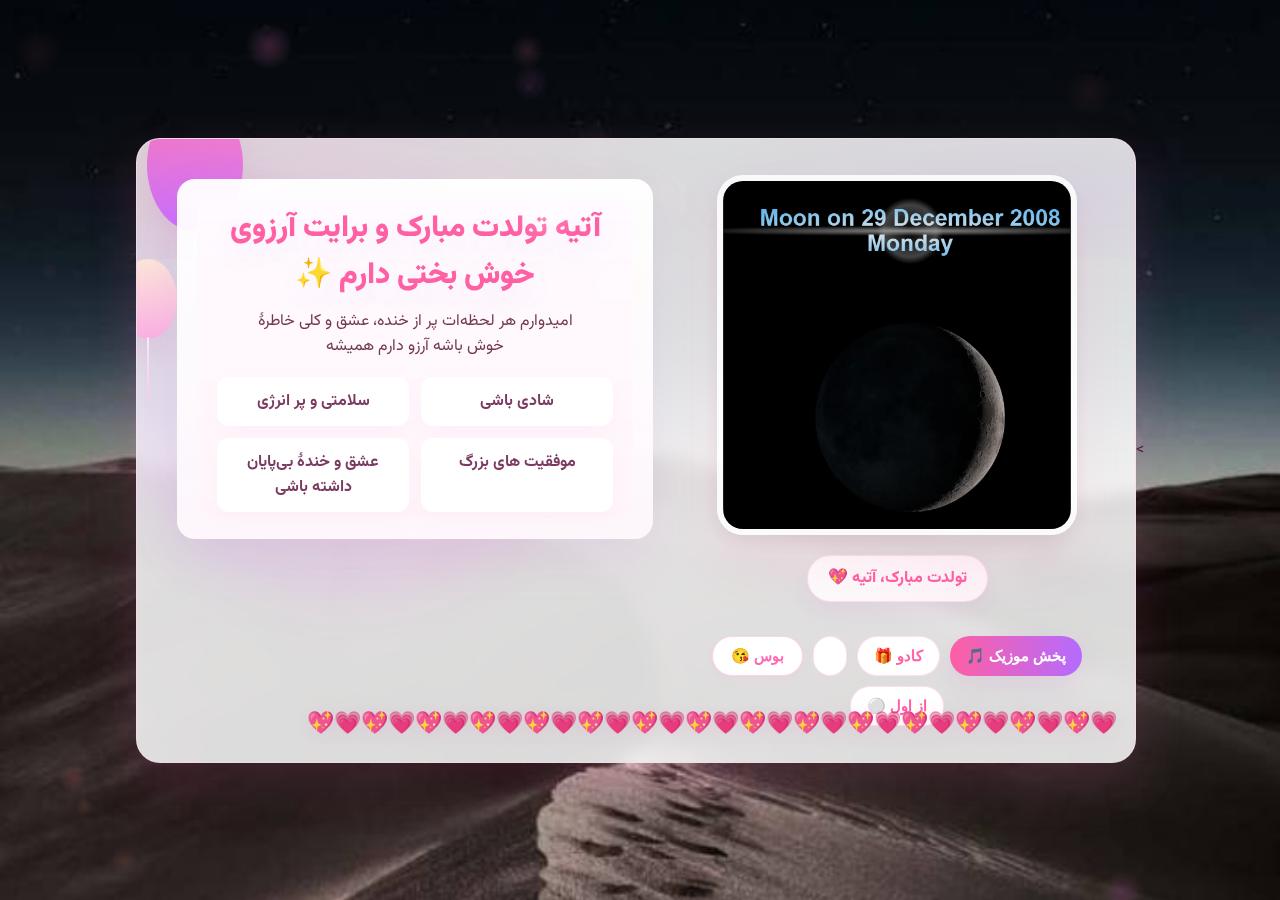
<file: index.HTML>
<!DOCTYPE html>
<html lang="fa" dir="rtl">
<head>
  <meta charset="utf-8"/>
  <meta name="viewport" content="width=device-width,initial-scale=1"/>
  <title>تولدت مبارک نرگس — نسخهٔ الیت 💎</title>

  <!-- فونت زیبا -->
  <link href="https://fonts.googleapis.com/css2?family=Vazirmatn:wght@300;500;700;900&display=swap" rel="stylesheet">
  <link rel="stylesheet" href="css/css.css">

  <!--
    فایل: birthday-narges-elite.html
    - برای تغییر عکس: تگ <img id="profilePhoto"> را عوض کن یا از دکمه "بارگذاری عکس" استفاده کن.
    - برای تغییر موزیک: تگ <audio id="bgMusic"> را ویرایش کن (src).
    - شمع‌ها را با کلیک روی کیک فوت کن تا شمع‌ها خاموش شوند.
    - این فایل مستقل است و نیازی به کتابخانه خارجی ندارد.
  -->


</head>
<body style="background: url('./im/IMG_20231121_204227_450.jpg') no-repeat center center fixed; background-size: cover;"></body>>

  <!-- background particle canvases -->
  <canvas id="bgCanvas" style="position:fixed; inset:0; z-index:0; pointer-events:none;"></canvas>

  <div class="stage" role="main" aria-label=" تولدت مبارک نفسم ">
    <div class="halo" aria-hidden="true"></div>

    <div class="grid">
      <!-- LEFT -->
      <div class="left">
        <div class="glow-rings" aria-hidden="true"></div>

        <div class="photo-wrap" id="photoWrap" title="عکس ">
          <!-- جایگزین کن: تگ img با id=profilePhoto -->
          <img id="profilePhoto" src="./im/Screenshot 2025-12-27 234914.png" alt="عکس"/>
        </div>

        <div class="name-banner">تولدت مبارک، آتیه 💖</div>
        <div class="small-note"></div>

        <div class="controls">
          <button class="btn" id="playBtn">پخش موزیک 🎵</button>
          <button class="btn alt" id="surpriseBtn"> کادو 🎁</button>
          <button class="btn alt" id="uploadBtn"></button>
          <button class="Mbtn-alt" id="kissBtn">بوس 😘</button>
          <button class="btn alt" id="resetBtn">از اول ⚪</button>
        </div>

        <input type="file" id="photoInput" accept="image/*" style="display:none" />
      </div>

      <!-- RIGHT -->
      <div class="right">
        <div class="panel" id="panel">
          <div class="inner" id="innerPanel">
            <div class="face front">
              <div class="hero-title">آتیه تولدت مبارک و برایت آرزوی خوش بختی دارم ✨</div>
              <div class="hero-sub">امیدوارم هر لحظه‌ات پر از خنده، عشق و کلی خاطرهٔ خوش باشه آرزو دارم  همیشه </div>

              <div class="wishes" aria-hidden="true">
                <div class="wish">شادی باشی</div>
                <div class="wish">سلامتی و پر انرژی</div>
                <div class="wish">موفقیت های  بزرگ</div>
                <div class="wish">عشق و خندهٔ بی‌پایان داشته باشی</div>
              </div>

              <div class="sparkle" aria-hidden="true"></div>
            </div>

            <div class="face back">
              <div style="display:flex; flex-direction:column; align-items:center; gap:8px;">
                <div class="hero-title" style="color:var(--accent-violet)">بزن بریم ! 🎉</div>
                <div class="hero-sub">کیک رو ببین و فوت کن تا شمع‌ها خاموش بشن </div>

                <div class="cake-wrap">
                  <div class="cake" id="cake">
                    <div class="candles" id="candles">
                      <div class="candle"><div class="flame"></div></div>
                      <div class="candle"><div class="flame"></div></div>
                      <div class="candle"><div class="flame"></div></div>
                    </div>
                    <div class="tier small"></div>
                    <div class="tier"><div class="smile" id="cakeSmile">😊</div></div>
                  </div>
                  <div class="blow-hint">کلیک کن یا فوت کن توی میکروفون — شمع‌ها خاموش می‌شن! 🎂</div>
                </div>

                <div style="margin-top:8px;">
                  <button class="btn" id="blowBtn">فوت کن 🎈</button>
                </div>
              </div>
            </div>
          </div>
        </div>

        <div class="candles" aria-hidden="true" style="margin-top:12px;"></div>
      </div>

    </div>

    <!-- decorative balloons -->
    <div class="balloons" aria-hidden="true" id="balloons">
      <div class="balloon big" style="left:40px; top:40px; transform-origin:center bottom; background: linear-gradient(180deg,#ff7bb7,#c86cff); animation-delay:0s;"></div>
      <div class="balloon med" style="left:140px; top:120px; background: linear-gradient(180deg,#ffd0f0,#ffa0d9); animation-delay:.3s;"></div>
      <div class="balloon small" style="left:60px; top:200px; background: linear-gradient(180deg,#ffefd6,#ffb6e0); animation-delay:.6s;"></div>
    </div>

    <div class="hearts" aria-hidden="true">💗💖💗💖💗💖💗💖💗💖💗💖💗💖💗💖💗💖💗💖💗💖💗💖💗💖💗💖💗💖</div>
  </div>

  <!-- background music (تغییر src به آهنگ دلخواه خودت) -->
  <audio id="bgMusic" loop preload="none" src="./mu/Talk Down, fedi - Dafi Surprise.mp3"></audio>



  <script src="js/js.js"></script>



  
</body>
</html>
</file>
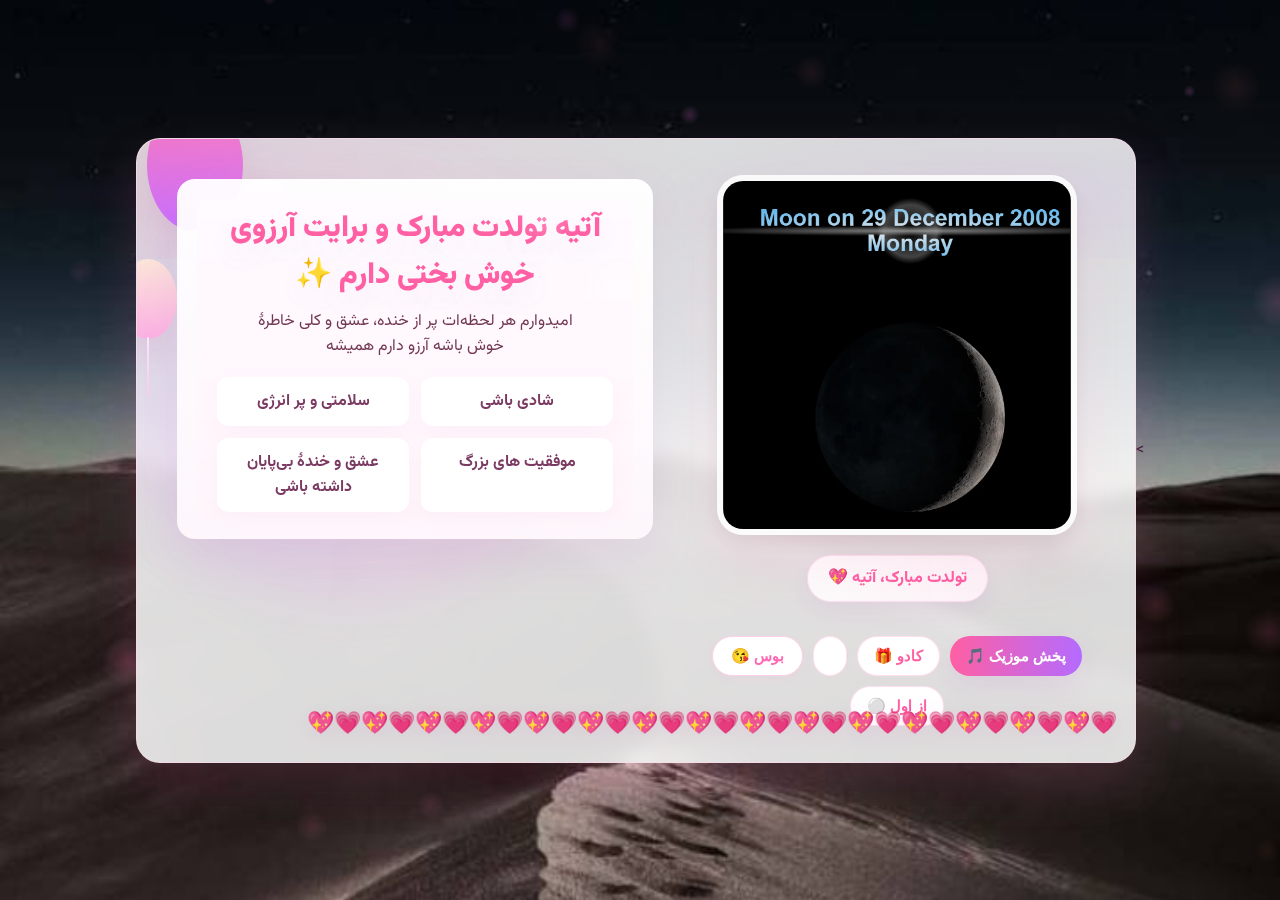
<file: index.html.html>
<!DOCTYPE html>
<html lang="fa" dir="rtl">
<head>
  <meta charset="utf-8"/>
  <meta name="viewport" content="width=device-width,initial-scale=1"/>
  <title>تولدت مبارک نرگس — نسخهٔ الیت 💎</title>

  <!-- فونت زیبا -->
  <link href="https://fonts.googleapis.com/css2?family=Vazirmatn:wght@300;500;700;900&display=swap" rel="stylesheet">
  <link rel="stylesheet" href="css/css.css">

  <!--
    فایل: birthday-narges-elite.html
    - برای تغییر عکس: تگ <img id="profilePhoto"> را عوض کن یا از دکمه "بارگذاری عکس" استفاده کن.
    - برای تغییر موزیک: تگ <audio id="bgMusic"> را ویرایش کن (src).
    - شمع‌ها را با کلیک روی کیک فوت کن تا شمع‌ها خاموش شوند.
    - این فایل مستقل است و نیازی به کتابخانه خارجی ندارد.
  -->


</head>
<body style="background: url('./im/IMG_20231121_204227_450.jpg') no-repeat center center fixed; background-size: cover;"></body>>

  <!-- background particle canvases -->
  <canvas id="bgCanvas" style="position:fixed; inset:0; z-index:0; pointer-events:none;"></canvas>

  <div class="stage" role="main" aria-label=" تولدت مبارک نفسم ">
    <div class="halo" aria-hidden="true"></div>

    <div class="grid">
      <!-- LEFT -->
      <div class="left">
        <div class="glow-rings" aria-hidden="true"></div>

        <div class="photo-wrap" id="photoWrap" title="عکس ">
          <!-- جایگزین کن: تگ img با id=profilePhoto -->
          <img id="profilePhoto" src="./im/Screenshot 2025-12-27 234914.png" alt="عکس"/>
        </div>

        <div class="name-banner">تولدت مبارک، آتیه 💖</div>
        <div class="small-note"></div>

        <div class="controls">
          <button class="btn" id="playBtn">پخش موزیک 🎵</button>
          <button class="btn alt" id="surpriseBtn"> کادو 🎁</button>
          <button class="btn alt" id="uploadBtn"></button>
          <button class="Mbtn-alt" id="kissBtn">بوس 😘</button>
          <button class="btn alt" id="resetBtn">از اول ⚪</button>
        </div>

        <input type="file" id="photoInput" accept="image/*" style="display:none" />
      </div>

      <!-- RIGHT -->
      <div class="right">
        <div class="panel" id="panel">
          <div class="inner" id="innerPanel">
            <div class="face front">
              <div class="hero-title">آتیه تولدت مبارک و برایت آرزوی خوش بختی دارم ✨</div>
              <div class="hero-sub">امیدوارم هر لحظه‌ات پر از خنده، عشق و کلی خاطرهٔ خوش باشه آرزو دارم  همیشه </div>

              <div class="wishes" aria-hidden="true">
                <div class="wish">شادی باشی</div>
                <div class="wish">سلامتی و پر انرژی</div>
                <div class="wish">موفقیت های  بزرگ</div>
                <div class="wish">عشق و خندهٔ بی‌پایان داشته باشی</div>
              </div>

              <div class="sparkle" aria-hidden="true"></div>
            </div>

            <div class="face back">
              <div style="display:flex; flex-direction:column; align-items:center; gap:8px;">
                <div class="hero-title" style="color:var(--accent-violet)">بزن بریم ! 🎉</div>
                <div class="hero-sub">کیک رو ببین و فوت کن تا شمع‌ها خاموش بشن </div>

                <div class="cake-wrap">
                  <div class="cake" id="cake">
                    <div class="candles" id="candles">
                      <div class="candle"><div class="flame"></div></div>
                      <div class="candle"><div class="flame"></div></div>
                      <div class="candle"><div class="flame"></div></div>
                    </div>
                    <div class="tier small"></div>
                    <div class="tier"><div class="smile" id="cakeSmile">😊</div></div>
                  </div>
                  <div class="blow-hint">کلیک کن یا فوت کن توی میکروفون — شمع‌ها خاموش می‌شن! 🎂</div>
                </div>

                <div style="margin-top:8px;">
                  <button class="btn" id="blowBtn">فوت کن 🎈</button>
                </div>
              </div>
            </div>
          </div>
        </div>

        <div class="candles" aria-hidden="true" style="margin-top:12px;"></div>
      </div>

    </div>

    <!-- decorative balloons -->
    <div class="balloons" aria-hidden="true" id="balloons">
      <div class="balloon big" style="left:40px; top:40px; transform-origin:center bottom; background: linear-gradient(180deg,#ff7bb7,#c86cff); animation-delay:0s;"></div>
      <div class="balloon med" style="left:140px; top:120px; background: linear-gradient(180deg,#ffd0f0,#ffa0d9); animation-delay:.3s;"></div>
      <div class="balloon small" style="left:60px; top:200px; background: linear-gradient(180deg,#ffefd6,#ffb6e0); animation-delay:.6s;"></div>
    </div>

    <div class="hearts" aria-hidden="true">💗💖💗💖💗💖💗💖💗💖💗💖💗💖💗💖💗💖💗💖💗💖💗💖💗💖💗💖💗💖</div>
  </div>

  <!-- background music (تغییر src به آهنگ دلخواه خودت) -->
  <audio id="bgMusic" loop preload="none" src="./mu/Talk Down, fedi - Dafi Surprise.mp3"></audio>



  <script src="js/js.js"></script>



  
</body>
</html>
</file>
<file: css/css.css>
:root{
    --bg-1: #fff6fb;
    --bg-2: #fff0f8;
    --primary-pink: #ff5fa3;
    --accent-violet: #b46bff;
    --gold: #ffd66b;
    --glass: rgba(255,255,255,0.42);
    --soft: rgba(255,255,255,0.85);
    --text: #3b103b;
  }
  *{box-sizing:border-box}
  html,body{height:100%;margin:0;font-family:'Vazirmatn',system-ui,-apple-system,Segoe UI,Roboto; background: linear-gradient(180deg,var(--bg-1),var(--bg-2)); -webkit-font-smoothing:antialiased; -moz-osx-font-smoothing:grayscale; color:var(--text)}
  body {display:flex;align-items:center;justify-content:center;padding:28px;
    background: 
  09130700659
  }

  /* Stage */
  .stage {
    width: min(1140px, 96vw);
    border-radius: 24px;
    padding: 26px;
    position: relative;
    overflow: visible;
    background: linear-gradient(180deg, rgba(255,255,255,0.72), rgba(255,250,255,0.7));
    box-shadow:
      0 24px 60px rgba(203,85,153,0.12),
      inset 0 1px 0 rgba(255,255,255,0.6);
    border: 1px solid rgba(255,215,235,0.6);
    backdrop-filter: blur(8px) saturate(120%);
  }

  /* glowing top */
  .halo {
    position:absolute; inset: 0 0 auto 0; height:120px; border-top-left-radius:24px; border-top-right-radius:24px; pointer-events:none;
    background: radial-gradient(500px 120px at 10% 50%, rgba(255,120,180,0.12), transparent),
                radial-gradient(400px 90px at 90% 50%, rgba(180,110,255,0.08), transparent);
    z-index:0;
  }

  .grid {
    display:grid;
    grid-template-columns: 420px 1fr;
    gap:22px;
    position:relative;
    z-index:2;
  }

  /* left column: big photo + rings + controls */
  .left {
    display:flex; flex-direction:column; align-items:center; gap:14px; padding:8px;
  }

  .photo-wrap {
    width: 360px; height:360px; border-radius:26px; overflow:hidden; position:relative;
    border: 6px solid rgba(255,255,255,0.85);
    box-shadow: 0 28px 60px rgba(255,90,160,0.10), 0 8px 20px rgba(0,0,0,0.06);
    transform-style:preserve-3d;
    background: linear-gradient(180deg, rgba(255,255,255,0.06), rgba(255,240,250,0.02));
  }
  .photo-wrap img { width:100%; height:100%; object-fit:cover; display:block; }

  /* 3D rings behind photo */
  .glow-rings {
    position:absolute; width:520px; height:520px; border-radius:50%; left:-80px; top:-80px; pointer-events:none; z-index:-1;
    filter: blur(28px) saturate(130%); mix-blend-mode:screen;
    background: conic-gradient(from 60deg, rgba(255,120,180,0.12), rgba(180,110,255,0.09), rgba(255,230,240,0.08));
    transform: translateZ(-40px);
  }

  .name-banner {
    margin-top:6px;
    padding:10px 20px; border-radius:999px;
    background: linear-gradient(90deg, rgba(255,255,255,0.92), rgba(255,245,250,0.9));
    border:1px solid rgba(255,200,230,0.55);
    box-shadow: 0 10px 26px rgba(185,85,200,0.08);
    font-weight:800; color:var(--primary-pink); letter-spacing:.6px;
  }

  .small-note { color: #7b3a62; opacity:0.9; font-size:13px }

  .controls { display:flex; gap:10px; flex-wrap:wrap; justify-content:center; margin-top:6px }

  .btn {
    padding:10px 16px; border-radius:999px; border:none; cursor:pointer; font-weight:800;
    box-shadow: 0 10px 26px rgba(180,80,200,0.10);
    transition: transform .18s ease, box-shadow .18s;
    color:white; background: linear-gradient(90deg,var(--primary-pink),var(--accent-violet));
  }
  .btn.alt { background: white; color: var(--primary-pink); border: 1px solid rgba(255,200,230,0.6); box-shadow: 0 8px 20px rgba(255,200,230,0.08) }
  .btn:active { transform: translateY(2px) scale(.997) }

  /* right: message panel */
  .right {
    padding:12px;
    display:flex; flex-direction:column; gap:10px; align-items:center;
  }

  .panel {
    width:100%;
    border-radius:18px;
    padding:20px;
    background: linear-gradient(180deg, rgba(255,255,255,0.96), rgba(255,248,253,0.95));
    box-shadow: 0 20px 48px rgba(180,80,200,0.10);
    position:relative;
    perspective:1200px; transform-style:preserve-3d;
  }

  .inner {
    width:100%; height:320px; transition: transform .9s cubic-bezier(.2,.9,.3,1); transform-style:preserve-3d; position:relative;
  }
  .panel.flipped .inner { transform: rotateY(180deg); }

  .face {
    position:absolute; inset:0; backface-visibility:hidden; border-radius:12px; display:flex; flex-direction:column; align-items:center; justify-content:center; gap:10px; padding:20px;
  }
  .front { background: linear-gradient(180deg, rgba(255,250,255,0.95), rgba(255,245,250,0.98)); }
  .back { transform: rotateY(180deg); background: linear-gradient(180deg, rgba(255,245,250,0.98), rgba(255,250,255,0.99)); }

  .hero-title {
    font-size:30px; font-weight:900; color:var(--primary-pink);
    text-shadow: 0 10px 30px rgba(180,80,200,0.10);
    letter-spacing: .6px;
  }

  .hero-sub { max-width:86%; text-align:center; color:#6b2f4a; opacity:.95; }

  .wishes { display:grid; grid-template-columns: repeat(2,1fr); gap:12px; margin-top:8px; width:100% }
  .wish { background:white; padding:12px; border-radius:12px; font-weight:700; color:#7b3a62; box-shadow: 0 8px 20px rgba(220,160,200,0.06) }

  .sparkle { position:absolute; width:180px; height:180px; right: -40px; top:-40px; pointer-events:none; filter: blur(12px); mix-blend-mode:screen; background: radial-gradient(circle at 30% 30%, rgba(255,255,255,0.9), transparent 10%), radial-gradient(circle at 70% 70%, rgba(255,240,220,0.8), transparent 12%); }

  /* cake */
  .cake-wrap { margin-top:10px; display:flex; align-items:center; gap:12px; flex-direction:column; }
  .cake {
    width:220px; height:160px; border-radius:18px; background: linear-gradient(180deg,#fff7fb,#ffeef8);
    position:relative; box-shadow: 0 18px 40px rgba(200,80,160,0.08); overflow:visible;
    display:flex; align-items:center; justify-content:center; flex-direction:column;
  }
  .cake .tier { width:170px; height:80px; background: linear-gradient(180deg,#ffd6ec,#ffc0e8); border-radius:12px; box-shadow: inset 0 -6px 12px rgba(255,255,255,0.25); display:flex; align-items:center; justify-content:center; }
  .cake .tier.small { width:120px; height:64px; margin-top:8px; background: linear-gradient(180deg,#fff0f6,#ffd8ee); }
  .cake .smile { font-size:28px; transform-origin:center; transition: transform .3s; }
  .candles { position:absolute; top: -24px; display:flex; gap:8px; }
  .candle {
    width:8px; height:36px; border-radius:6px; background: linear-gradient(180deg,#fff3b2,#ffd27a); box-shadow: inset 0 -3px 4px rgba(0,0,0,0.08);
    display:flex; align-items:flex-start; justify-content:center; position:relative;
  }
  .flame { width:10px; height:14px; border-radius:50%; background: radial-gradient(circle at 35% 30%, #fff6b2, #ffd66b 40%, #ff9b6b 70%); position:absolute; top:-12px; filter:blur(.2px); transform-origin:center; animation: flicker 600ms infinite; }
  @keyframes flicker { 0%{transform:scale(1)}50%{transform:scale(.9)}100%{transform:scale(1)} }

  .blow-hint { font-size:13px; color:#7b3a62; opacity:.9; margin-top:6px }

  /* balloons container */
  .balloons {
    position:absolute; left: -60px; top: -80px; width: 260px; height:420px; pointer-events:none; z-index:1;
  }
  .balloon {
    position:absolute; width:80px; height:110px; border-radius:50% 50% 50% 50%; display:flex; align-items:flex-end; justify-content:center; transform-origin:center bottom;
    background: radial-gradient(circle at 30% 25%, rgba(255,255,255,0.8), transparent 10%), linear-gradient(180deg, var(--primary-pink), var(--accent-violet));
    box-shadow: 0 14px 30px rgba(200,80,150,0.12);
    animation: bob 4s infinite ease-in-out;
  }
  .balloon:after { content:''; width:2px; height:60px; background: linear-gradient(180deg,#fff6f8, #ffd6ea); position:absolute; bottom:-58px; transform-origin:top; border-radius:2px; }
  .balloon.small { width:58px; height:80px; transform: translateX(-18px); animation-duration:3.6s }
  .balloon.med { width:72px; height:98px; transform: translateX(12px); animation-duration:4.2s }
  .balloon.big { width:96px; height:132px; transform: translateX(30px); animation-duration:4.8s }
  @keyframes bob { 0%{transform: translateY(0) rotate(-2deg)}50%{transform: translateY(-18px) rotate(4deg)}100%{transform: translateY(0) rotate(-2deg)} }

  /* footer hearts */
  .hearts { position:fixed; right:18px; bottom:20px; pointer-events:none; z-index:4; display:flex; flex-direction:column; gap:10px; font-size:22px; color: #ffb6da; filter:drop-shadow(0 4px 10px rgba(200,80,180,0.12)); }

  /* responsive */
  @media (max-width:980px){
    .grid { grid-template-columns: 1fr; }
    .photo-wrap { width: 300px; height:300px }
    .balloons { left:-20px; top:-60px; }
    .inner { height:260px }
  }
  .Mbtn-alt {
    background: white;
    color: var(--pink);
    border: 1px solid #ffd1ea;
    box-shadow: 0 4px 10px rgba(255,180,220,0.15);
  }
  button:active { transform: scale(0.97); }
  .kiss {
    position: fixed;
    font-size: 40px;
    animation: kiss-fly 2s ease-out forwards;
    user-select: none;
    pointer-events: none;
  }

  :root {
    --pink: #ff69b4;
    --violet: #b46bff;
    --light-bg: #fff6fb;
    --text: #43163a;
  }
  body {
    margin: 0;
    font-family: 'Vazirmatn', sans-serif;
    background: linear-gradient(180deg, #fff0f8, #ffe9f6);
    display: flex;
    justify-content: center;
    align-items: center;
    height: 100vh;
    color: var(--text);
    overflow: hidden;
  }
  .stage {
    width: min(1000px, 95vw);
    padding: 28px;
    background: rgba(255,255,255,0.85);
    border-radius: 24px;
    box-shadow: 0 20px 50px rgba(255,100,180,0.15);
    text-align: center;
    backdrop-filter: blur(8px);
    position: relative;
    overflow: hidden;
  }
  h1 {
    font-size: 32px;
    color: var(--pink);
    font-weight: 900;
    margin-bottom: 10px;
  }
  .sub {
    color: #70335f;
    margin-bottom: 20px;
    font-size: 17px;
  }
  .photo {
    width: 300px;
    height: 300px;
    border-radius: 20px;
    overflow: hidden;
    margin: 0 auto;
    box-shadow: 0 12px 30px rgba(255,90,150,0.15);
  }
  .photo img {
    width: 100%;
    height: 100%;
    object-fit: cover;
  }
  .btns {
    margin-top: 20px;
    display: flex;
    justify-content: center;
    flex-wrap: wrap;
    gap: 10px;
  }
  button {
    border: none;
    cursor: pointer;
    font-weight: 700;
    font-size: 15px;
    border-radius: 999px;
    padding: 10px 18px;
    transition: transform .2s ease, box-shadow .2s;
  }
  .btn-main {
    background: linear-gradient(90deg, var(--pink), var(--violet));
    color: white;
    box-shadow: 0 6px 16px rgba(255,100,200,0.25);
  }
  .btn-alt {
    background: white;
    color: var(--pink);
    border: 1px solid #ffd1ea;
    box-shadow: 0 4px 10px rgba(255,180,220,0.15);
  }
  button:active { transform: scale(0.97); }
  .kiss {
    position: fixed;
    font-size: 40px;
    animation: kiss-fly 2s ease-out forwards;
    user-select: none;
    pointer-events: none;
  }
  @keyframes kiss-fly {
    0% { transform: scale(0.5) translateY(0); opacity: 1; }
    60% { transform: scale(1.2) translateY(-120px) rotate(15deg); opacity: 1; }
    100% { transform: scale(0.8) translateY(-260px) rotate(-10deg); opacity: 0; }
  }
</file>
